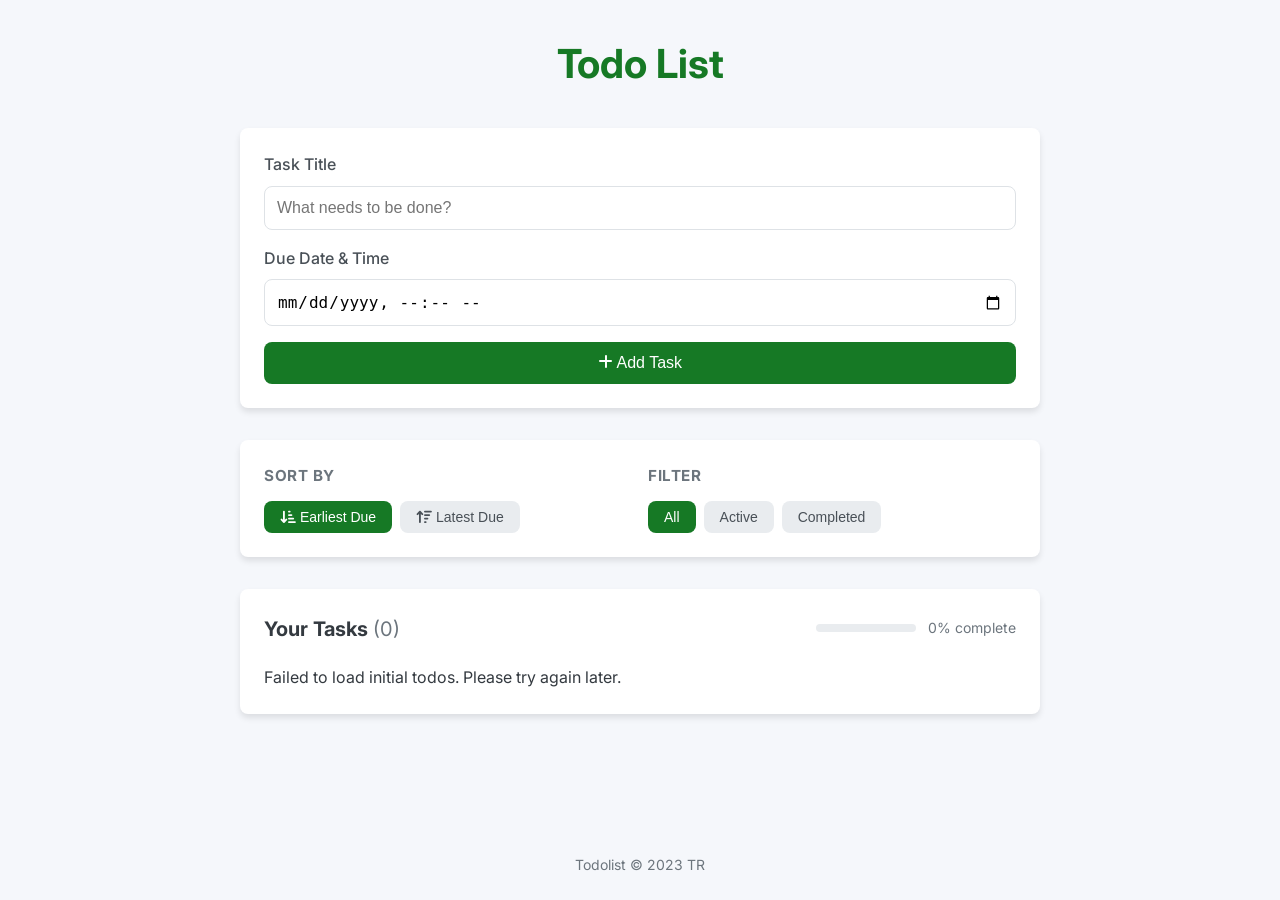
<file: index.html>
<!DOCTYPE html>
<html lang="en">
  <head>
    <meta charset="UTF-8" />
    <meta name="viewport" content="width=device-width, initial-scale=1.0" />
    <title>TaskFlow - Modern Todo App</title>
    <link rel="stylesheet" href="styles.css" />
    <link
      rel="stylesheet"
      href="https://cdnjs.cloudflare.com/ajax/libs/font-awesome/6.4.0/css/all.min.css"
    />
    <link rel="preconnect" href="https://fonts.googleapis.com" />
    <link rel="preconnect" href="https://fonts.gstatic.com" crossorigin />
    <link
      href="https://fonts.googleapis.com/css2?family=Inter:wght@300;400;500;600;700&display=swap"
      rel="stylesheet"
    />
  </head>
  <body>
    <div class="app-container">
      <header>
        <h1>Todo List</h1>
      </header>

      <main>
        <section class="input-section">
          <form id="todo-form">
            <div class="form-group">
              <label for="todo-title">Task Title</label>
              <input
                type="text"
                id="todo-title"
                placeholder="What needs to be done?"
                required
              />
            </div>
            <div class="form-group">
              <label for="todo-due-date">Due Date & Time</label>
              <input type="datetime-local" id="todo-due-date" required />
            </div>
            <button type="submit" id="add-todo-btn">
              <i class="fas fa-plus"></i> Add Task
            </button>
          </form>
        </section>

        <section class="controls-section">
          <div class="sort-controls">
            <h3>Sort by</h3>
            <div class="sort-buttons">
              <button id="sort-due-date-asc" class="sort-btn active">
                <i class="fas fa-sort-amount-down-alt"></i> Earliest Due
              </button>
              <button id="sort-due-date-desc" class="sort-btn">
                <i class="fas fa-sort-amount-up"></i> Latest Due
              </button>
            </div>
          </div>
          <div class="filter-controls">
            <h3>Filter</h3>
            <div class="filter-buttons">
              <button id="filter-all" class="filter-btn active">All</button>
              <button id="filter-active" class="filter-btn">Active</button>
              <button id="filter-completed" class="filter-btn">
                Completed
              </button>
            </div>
          </div>
        </section>

        <section class="todos-section">
          <div class="todos-header">
            <h2>Your Tasks <span id="todos-count">(0)</span></h2>
            <div class="todos-status">
              <div id="progress-container">
                <div id="progress-bar"></div>
              </div>
              <span id="progress-text">0% complete</span>
            </div>
          </div>

          <div id="todos-list" class="todos-list">
            <div class="loading-spinner" id="loading-spinner">
              <div class="spinner"></div>
              <p>Loading initial tasks...</p>
            </div>
          </div>

          <div id="empty-state" class="empty-state hidden">
            <i class="fas fa-clipboard-list empty-icon"></i>
            <p>No tasks found</p>
            <p class="empty-suggestion">Add a new task to get started</p>
          </div>
        </section>
      </main>

      <div id="edit-modal" class="modal">
        <div class="modal-content">
          <span class="close-modal">&times;</span>
          <h2>Edit Task</h2>
          <form id="edit-form">
            <div class="form-group">
              <label for="edit-title">Task Title</label>
              <input type="text" id="edit-title" required />
            </div>
            <div class="form-group">
              <label for="edit-due-date">Due Date & Time</label>
              <input type="datetime-local" id="edit-due-date" required />
            </div>
            <input type="hidden" id="edit-id" />
            <button type="submit" class="edit-save-btn">Save Changes</button>
          </form>
        </div>
      </div>
    </div>

    <footer>
      <p>Todolist &copy; 2023 TR</p>
    </footer>

    <script src="script.js"></script>
  </body>
</html>
</file>
<file: styles.css>
/* Base styles and variables */
:root {
  --primary-color: #167925;
  --primary-light: #0eaf49;
  --primary-dark: #0c4a37;
  --accent-color: #f72585;
  --success-color: #179152;
  --warning-color: #f8961e;
  --danger-color: #f94144;
  --light-color: #f8f9fa;
  --dark-color: #212529;
  --gray-100: #f8f9fa;
  --gray-200: #e9ecef;
  --gray-300: #dee2e6;
  --gray-400: #ced4da;
  --gray-500: #adb5bd;
  --gray-600: #6c757d;
  --gray-700: #495057;
  --gray-800: #343a40;
  --gray-900: #212529;
  --border-radius: 8px;
  --box-shadow: 0 4px 6px rgba(0, 0, 0, 0.1);
  --transition: all 0.3s ease;
}

* {
  margin: 0;
  padding: 0;
  box-sizing: border-box;
}

body {
  font-family: "Inter", -apple-system, BlinkMacSystemFont, "Segoe UI", Roboto,
    Oxygen, Ubuntu, Cantarell, "Open Sans", "Helvetica Neue", sans-serif;
  background-color: #f5f7fb;
  color: var(--gray-800);
  line-height: 1.6;
  min-height: 100vh;
  display: flex;
  flex-direction: column;
}

.app-container {
  max-width: 800px;
  width: 95%;
  margin: 0 auto;
  padding: 2rem 0;
  flex: 1;
}

header {
  margin-bottom: 2rem;
  text-align: center;
}

header h1 {
  color: var(--primary-color);
  font-size: 2.5rem;
  font-weight: 700;
  margin-bottom: 0.5rem;
}

.subtitle {
  font-weight: 300;
  font-size: 1.5rem;
  color: var(--gray-600);
}

.app-description {
  color: var(--gray-600);
  font-size: 1rem;
}

section {
  background-color: #fff;
  border-radius: var(--border-radius);
  box-shadow: var(--box-shadow);
  padding: 1.5rem;
  margin-bottom: 2rem;
}

.form-group {
  margin-bottom: 1rem;
}

label {
  display: block;
  margin-bottom: 0.5rem;
  font-weight: 500;
  color: var(--gray-700);
}

input[type="text"],
input[type="datetime-local"] {
  width: 100%;
  padding: 0.75rem;
  border: 1px solid var(--gray-300);
  border-radius: var(--border-radius);
  font-size: 1rem;
  transition: var(--transition);
}

input[type="text"]:focus,
input[type="datetime-local"]:focus {
  outline: none;
  border-color: var(--primary-light);
  box-shadow: 0 0 0 3px rgba(67, 97, 238, 0.2);
}

button {
  cursor: pointer;
  border: none;
  border-radius: var(--border-radius);
  transition: var(--transition);
  font-weight: 500;
}

#add-todo-btn {
  background-color: var(--primary-color);
  color: white;
  padding: 0.75rem 1.5rem;
  font-size: 1rem;
  display: block;
  width: 100%;
  margin-top: 1rem;
}

#add-todo-btn:hover {
  background-color: var(--primary-dark);
}

.controls-section {
  display: flex;
  justify-content: space-between;
  gap: 1rem;
}

.controls-section h3 {
  margin-bottom: 0.75rem;
  font-size: 0.95rem;
  color: var(--gray-600);
  text-transform: uppercase;
  letter-spacing: 0.5px;
}

.sort-controls,
.filter-controls {
  flex: 1;
}

.sort-buttons,
.filter-buttons {
  display: flex;
  gap: 0.5rem;
  flex-wrap: wrap;
}

.sort-btn,
.filter-btn {
  background-color: var(--gray-200);
  color: var(--gray-700);
  padding: 0.5rem 1rem;
  font-size: 0.875rem;
  border-radius: var(--border-radius);
}

.sort-btn:hover,
.filter-btn:hover {
  background-color: var(--gray-300);
}

.sort-btn.active,
.filter-btn.active {
  background-color: var(--primary-color);
  color: white;
}

/*==============================================\
| todo section                                    |
 \==============================================*/
.todos-header {
  display: flex;
  justify-content: space-between;
  align-items: center;
  margin-bottom: 1.25rem;
}

.todos-header h2 {
  font-size: 1.25rem;
  color: var(--gray-800);
}

#todos-count {
  color: var(--gray-600);
  font-weight: normal;
}

.todos-status {
  display: flex;
  align-items: center;
  gap: 0.75rem;
}

#progress-container {
  width: 100px;
  height: 8px;
  background-color: var(--gray-200);
  border-radius: 4px;
  overflow: hidden;
}

#progress-bar {
  height: 100%;
  background-color: var(--success-color);
  width: 0%;
  transition: width 0.3s ease;
}

#progress-text {
  font-size: 0.875rem;
  color: var(--gray-600);
}

/*==============================================\
| todo time                                       |
 \==============================================*/
.todo-item {
  display: flex;
  align-items: center;
  padding: 1rem;
  border-bottom: 1px solid var(--gray-200);
  animation: fadeIn 0.3s ease;
  transition: background-color 0.2s ease;
}

.todo-item:last-child {
  border-bottom: none;
}

.todo-item:hover {
  background-color: var(--gray-100);
}

.todo-checkbox {
  margin-right: 1rem;
  cursor: pointer;
  appearance: none;
  -webkit-appearance: none;
  width: 20px;
  height: 20px;
  border: 2px solid var(--gray-400);
  border-radius: 4px;
  position: relative;
  transition: var(--transition);
}

.todo-checkbox:checked {
  background-color: var(--success-color);
  border-color: var(--success-color);
}

.todo-checkbox:checked:after {
  content: "\2713";
  position: absolute;
  color: white;
  font-size: 14px;
  top: 50%;
  left: 50%;
  transform: translate(-50%, -50%);
}

.todo-content {
  flex: 1;
}

.todo-title {
  font-weight: 500;
  margin-bottom: 0.25rem;
  transition: var(--transition);
}

.todo-completed .todo-title {
  text-decoration: line-through;
  color: var(--gray-500);
}

.todo-due-date {
  font-size: 0.875rem;
  color: var(--gray-600);
}

.todo-due-date.overdue {
  color: var(--danger-color);
  font-weight: 500;
}

.todo-actions {
  display: flex;
  gap: 0.75rem;
}

.todo-action-btn {
  background-color: transparent;
  color: var(--gray-500);
  width: 32px;
  height: 32px;
  border-radius: 50%;
  display: flex;
  align-items: center;
  justify-content: center;
}

.todo-action-btn:hover {
  background-color: var(--gray-200);
}

.edit-btn:hover {
  color: var(--primary-color);
}

.delete-btn:hover {
  color: var(--danger-color);
}

/*==============================================\
| empty                                           |
 \==============================================*/
.empty-state {
  text-align: center;
  padding: 2rem;
  color: var(--gray-600);
}

.empty-icon {
  font-size: 3rem;
  color: var(--gray-400);
  margin-bottom: 1rem;
}

.empty-suggestion {
  font-size: 0.875rem;
  margin-top: 0.5rem;
}

.loading-spinner {
  display: flex;
  flex-direction: column;
  align-items: center;
  justify-content: center;
  padding: 2rem;
  color: var(--gray-600);
}

.spinner {
  width: 40px;
  height: 40px;
  border: 4px solid var(--gray-200);
  border-top: 4px solid var(--primary-color);
  border-radius: 50%;
  animation: spin 1s linear infinite;
  margin-bottom: 1rem;
}

/*==============================================\
| modal                                          |
 \==============================================*/
.modal {
  display: none;
  position: fixed;
  left: 0;
  top: 0;
  width: 100%;
  height: 100%;
  background-color: rgba(0, 0, 0, 0.5);
  z-index: 100;
  opacity: 0;
  transition: opacity 0.3s ease;
}

.modal.show {
  display: flex;
  justify-content: center;
  align-items: center;
  opacity: 1;
}

.modal-content {
  background-color: white;
  padding: 2rem;
  border-radius: var(--border-radius);
  width: 90%;
  max-width: 500px;
  position: relative;
  transform: translateY(-20px);
  transition: transform 0.3s ease;
  box-shadow: 0 10px 25px rgba(0, 0, 0, 0.2);
}

.modal.show .modal-content {
  transform: translateY(0);
}

.close-modal {
  position: absolute;
  top: 1rem;
  right: 1rem;
  font-size: 1.5rem;
  cursor: pointer;
  color: var(--gray-500);
}

.close-modal:hover {
  color: var(--gray-800);
}

.modal h2 {
  margin-bottom: 1.5rem;
  color: var(--primary-color);
}

.edit-save-btn {
  background-color: var(--primary-color);
  color: white;
  padding: 0.75rem 1.5rem;
  font-size: 1rem;
  width: 100%;
  margin-top: 1rem;
}

.edit-save-btn:hover {
  background-color: var(--primary-dark);
}

/*==============================================\
| footer                                          |
 \==============================================*/
footer {
  text-align: center;
  padding: 1.5rem;
  color: var(--gray-600);
  font-size: 0.875rem;
}

.hidden {
  display: none !important;
}

/*==============================================\
| animatins                                       |
 \==============================================*/
@keyframes fadeIn {
  from {
    opacity: 0;
    transform: translateY(10px);
  }
  to {
    opacity: 1;
    transform: translateY(0);
  }
}

@keyframes spin {
  0% {
    transform: rotate(0deg);
  }
  100% {
    transform: rotate(360deg);
  }
}

@media (max-width: 768px) {
  .controls-section {
    flex-direction: column;
  }

  .todo-item {
    flex-direction: column;
    align-items: flex-start;
  }

  .todo-content {
    margin: 0.5rem 0;
    width: 100%;
  }

  .todo-actions {
    width: 100%;
    justify-content: flex-end;
    margin-top: 0.5rem;
  }
}

@media (max-width: 480px) {
  header h1 {
    font-size: 2rem;
  }

  .subtitle {
    font-size: 1.25rem;
  }

  .sort-buttons,
  .filter-buttons {
    flex-direction: column;
  }

  .sort-btn,
  .filter-btn {
    width: 100%;
  }
}
</file>
